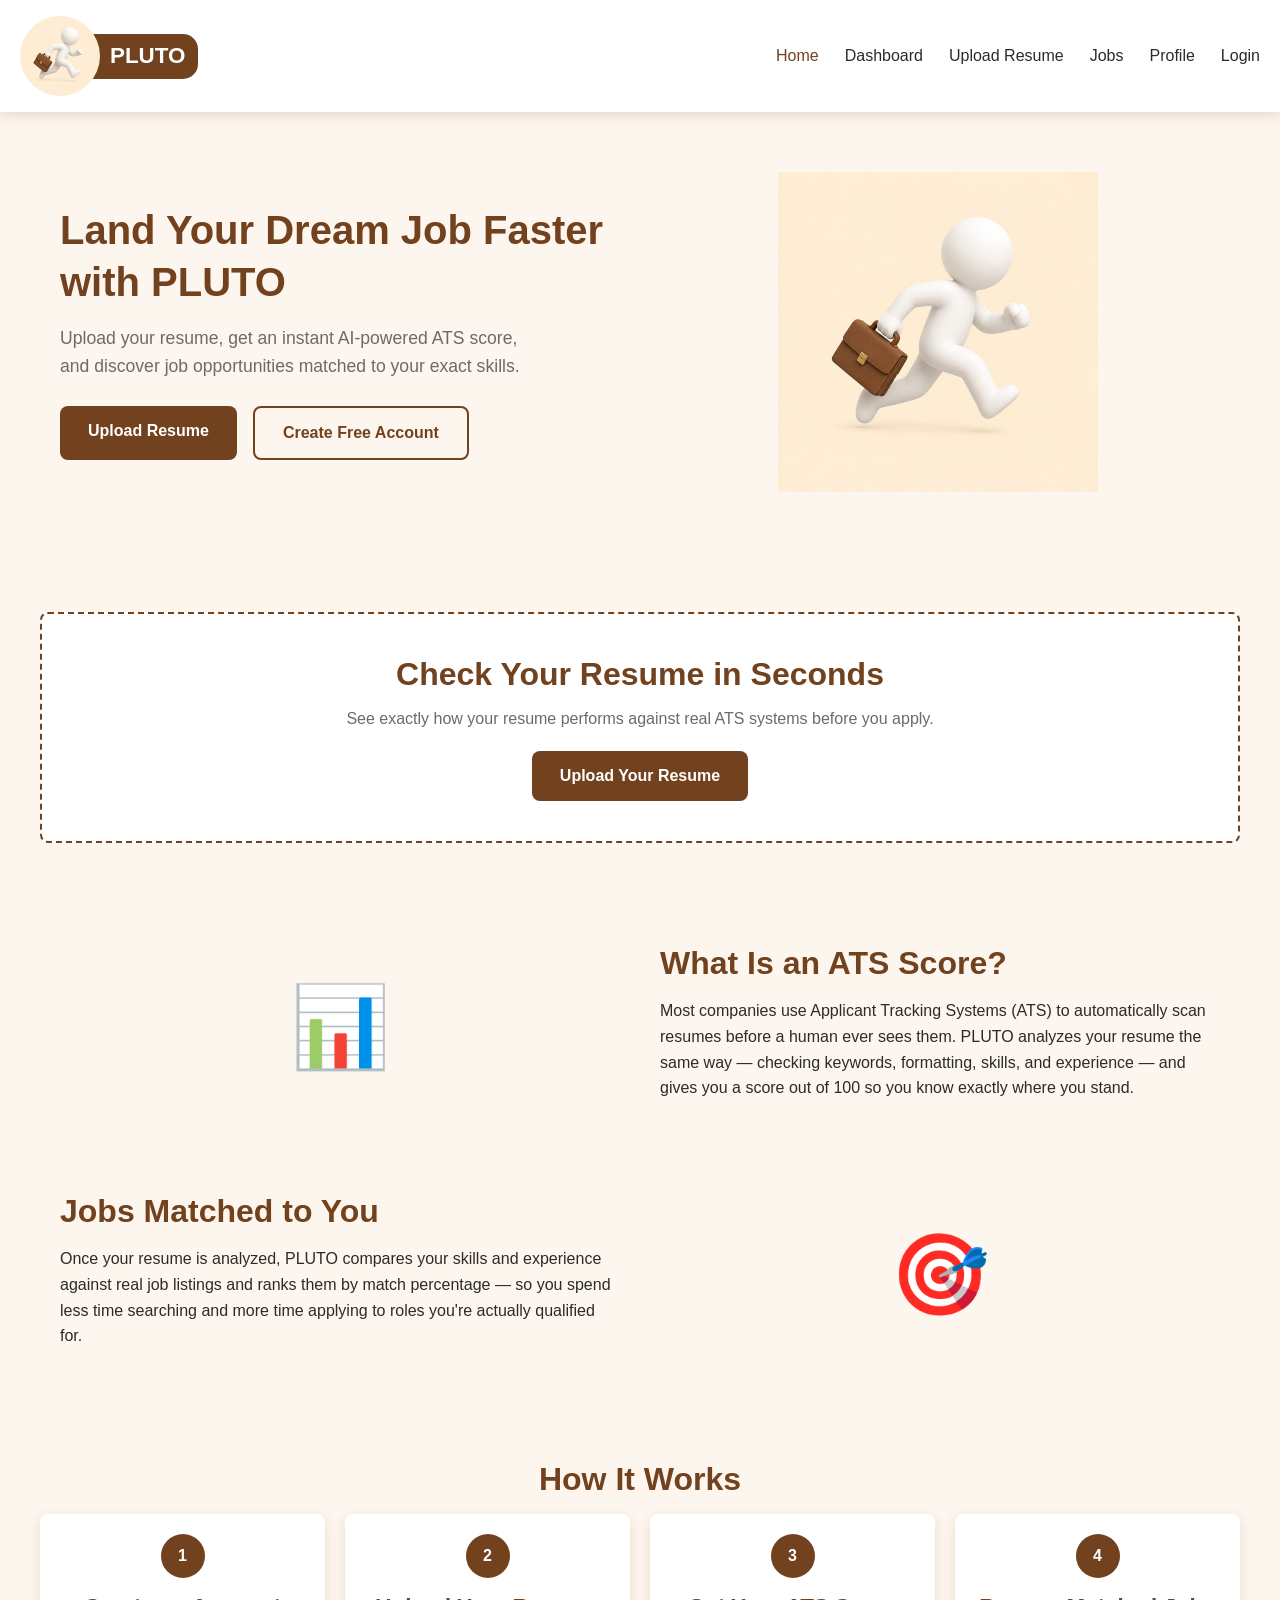
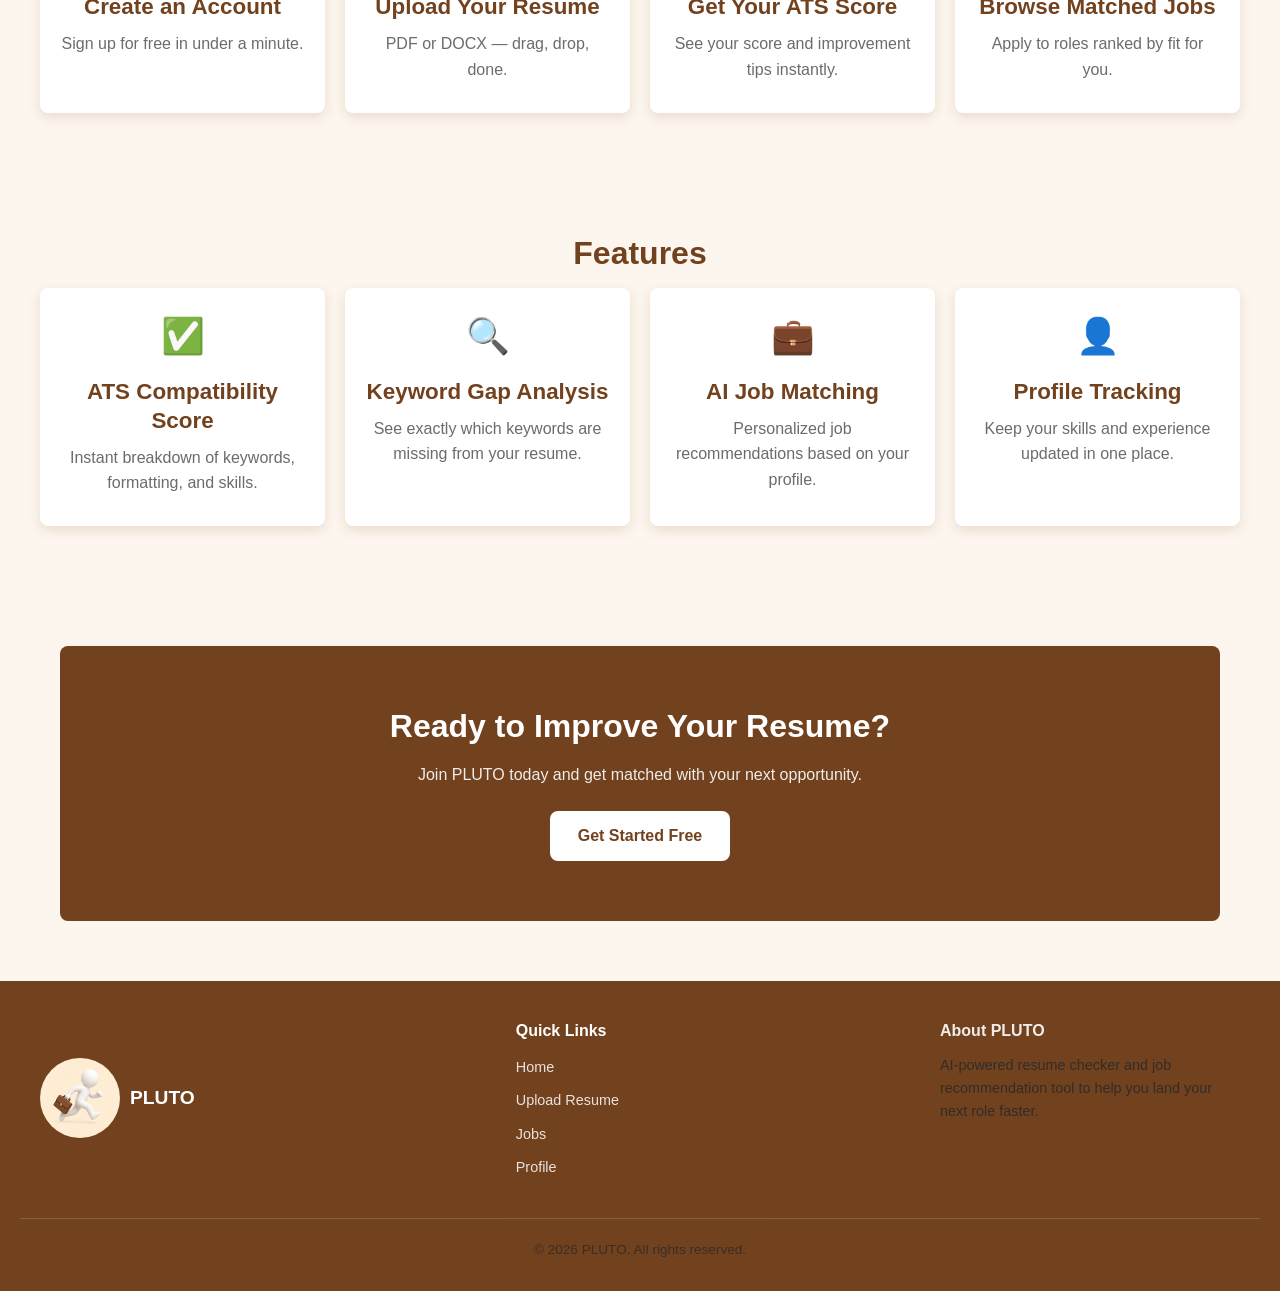
<file: frontend/index.html>
<!DOCTYPE html>
<html lang="en">
<head>
  <meta charset="UTF-8" />
  <meta name="viewport" content="width=device-width, initial-scale=1.0" />
  <title>PLUTO | AI Resume ATS & Job Recommendation</title>
  <link rel="stylesheet" href="css/style.css" />
</head>
<body>

  <!-- ===== NAVBAR ===== -->
  <nav class="navbar">
    <div class="navbar-logo">
      <img src="assets/logo.png" alt="Pluto Logo" />
      <span>PLUTO</span>
    </div>
    <input type="checkbox" id="nav-toggle" class="nav-toggle" />
    <ul class="navbar-links">
      <li><a href="index.html" class="active">Home</a></li>
      <li><a href="dashboard.html">Dashboard</a></li>
      <li><a href="upload-resume.html">Upload Resume</a></li>
      <li><a href="jobs.html">Jobs</a></li>
      <li><a href="profile.html">Profile</a></li>
      <li><a href="login.html">Login</a></li>
    </ul>
    <label for="nav-toggle" class="navbar-toggle">
      <span></span><span></span><span></span>
    </label>
  </nav>

  <!-- ===== 1. HERO SECTION ===== -->
  <section class="container">
    <div class="hero">
      <div class="hero-content">
        <h1>Land Your Dream Job Faster with PLUTO</h1>
        <p>
          Upload your resume, get an instant AI-powered ATS score, and
          discover job opportunities matched to your exact skills.
        </p>
        <div class="hero-buttons">
          <a href="upload-resume.html" class="btn">Upload Resume</a>
          <a href="register.html" class="btn btn-outline">Create Free Account</a>
        </div>
      </div>
      <div class="hero-image">
        <img src="assets/logo.png" alt="Person running with briefcase" />
      </div>
    </div>
  </section>

  <!-- ===== 2. RESUME UPLOAD CTA ===== -->
  <section class="container section">
    <div class="upload-cta">
      <h2>Check Your Resume in Seconds</h2>
      <p>See exactly how your resume performs against real ATS systems before you apply.</p>
      <a href="upload-resume.html" class="btn">Upload Your Resume</a>
    </div>
  </section>

  <!-- ===== 3. ATS SCORE EXPLANATION ===== -->
  <section class="container">
    <div class="info-block">
      <div class="info-block-icon">📊</div>
      <div class="info-block-text">
        <h2>What Is an ATS Score?</h2>
        <p>
          Most companies use Applicant Tracking Systems (ATS) to automatically
          scan resumes before a human ever sees them. PLUTO analyzes your resume
          the same way — checking keywords, formatting, skills, and experience —
          and gives you a score out of 100 so you know exactly where you stand.
        </p>
      </div>
    </div>
  </section>

  <!-- ===== 4. JOB RECOMMENDATION EXPLANATION ===== -->
  <section class="container">
    <div class="info-block reverse">
      <div class="info-block-icon">🎯</div>
      <div class="info-block-text">
        <h2>Jobs Matched to You</h2>
        <p>
          Once your resume is analyzed, PLUTO compares your skills and experience
          against real job listings and ranks them by match percentage — so you
          spend less time searching and more time applying to roles you're
          actually qualified for.
        </p>
      </div>
    </div>
  </section>

  <!-- ===== 5. HOW IT WORKS ===== -->
  <section class="container section">
    <h2 class="text-center">How It Works</h2>
    <div class="grid steps-grid">
      <div class="card step-card">
        <div class="step-number">1</div>
        <h3>Create an Account</h3>
        <p class="text-muted">Sign up for free in under a minute.</p>
      </div>
      <div class="card step-card">
        <div class="step-number">2</div>
        <h3>Upload Your Resume</h3>
        <p class="text-muted">PDF or DOCX — drag, drop, done.</p>
      </div>
      <div class="card step-card">
        <div class="step-number">3</div>
        <h3>Get Your ATS Score</h3>
        <p class="text-muted">See your score and improvement tips instantly.</p>
      </div>
      <div class="card step-card">
        <div class="step-number">4</div>
        <h3>Browse Matched Jobs</h3>
        <p class="text-muted">Apply to roles ranked by fit for you.</p>
      </div>
    </div>
  </section>

  <!-- ===== 6. FEATURES ===== -->
  <section class="container section">
    <h2 class="text-center">Features</h2>
    <div class="grid features-grid">
      <div class="card feature-card">
        <div class="feature-icon">✅</div>
        <h3>ATS Compatibility Score</h3>
        <p class="text-muted">Instant breakdown of keywords, formatting, and skills.</p>
      </div>
      <div class="card feature-card">
        <div class="feature-icon">🔍</div>
        <h3>Keyword Gap Analysis</h3>
        <p class="text-muted">See exactly which keywords are missing from your resume.</p>
      </div>
      <div class="card feature-card">
        <div class="feature-icon">💼</div>
        <h3>AI Job Matching</h3>
        <p class="text-muted">Personalized job recommendations based on your profile.</p>
      </div>
      <div class="card feature-card">
        <div class="feature-icon">👤</div>
        <h3>Profile Tracking</h3>
        <p class="text-muted">Keep your skills and experience updated in one place.</p>
      </div>
    </div>
  </section>

  <!-- ===== 7. FINAL CALL TO ACTION ===== -->
  <section class="container">
    <div class="cta-section">
      <h2>Ready to Improve Your Resume?</h2>
      <p>Join PLUTO today and get matched with your next opportunity.</p>
      <a href="register.html" class="btn">Get Started Free</a>
    </div>
  </section>

  <!-- ===== FOOTER ===== -->
  <footer class="footer">
    <div class="footer-container">
      <div class="footer-logo">
        <img src="assets/logo.png" alt="Pluto Logo" />
        <span>PLUTO</span>
      </div>
      <div class="footer-links">
        <h3>Quick Links</h3>
        <ul>
          <li><a href="index.html">Home</a></li>
          <li><a href="upload-resume.html">Upload Resume</a></li>
          <li><a href="jobs.html">Jobs</a></li>
          <li><a href="profile.html">Profile</a></li>
        </ul>
      </div>
      <div class="footer-about">
        <h3>About PLUTO</h3>
        <p>AI-powered resume checker and job recommendation tool to help you land your next role faster.</p>
      </div>
    </div>
    <div class="footer-bottom">
      <p>&copy; 2026 PLUTO. All rights reserved.</p>
    </div>
  </footer>

</body>
</html>
</file>
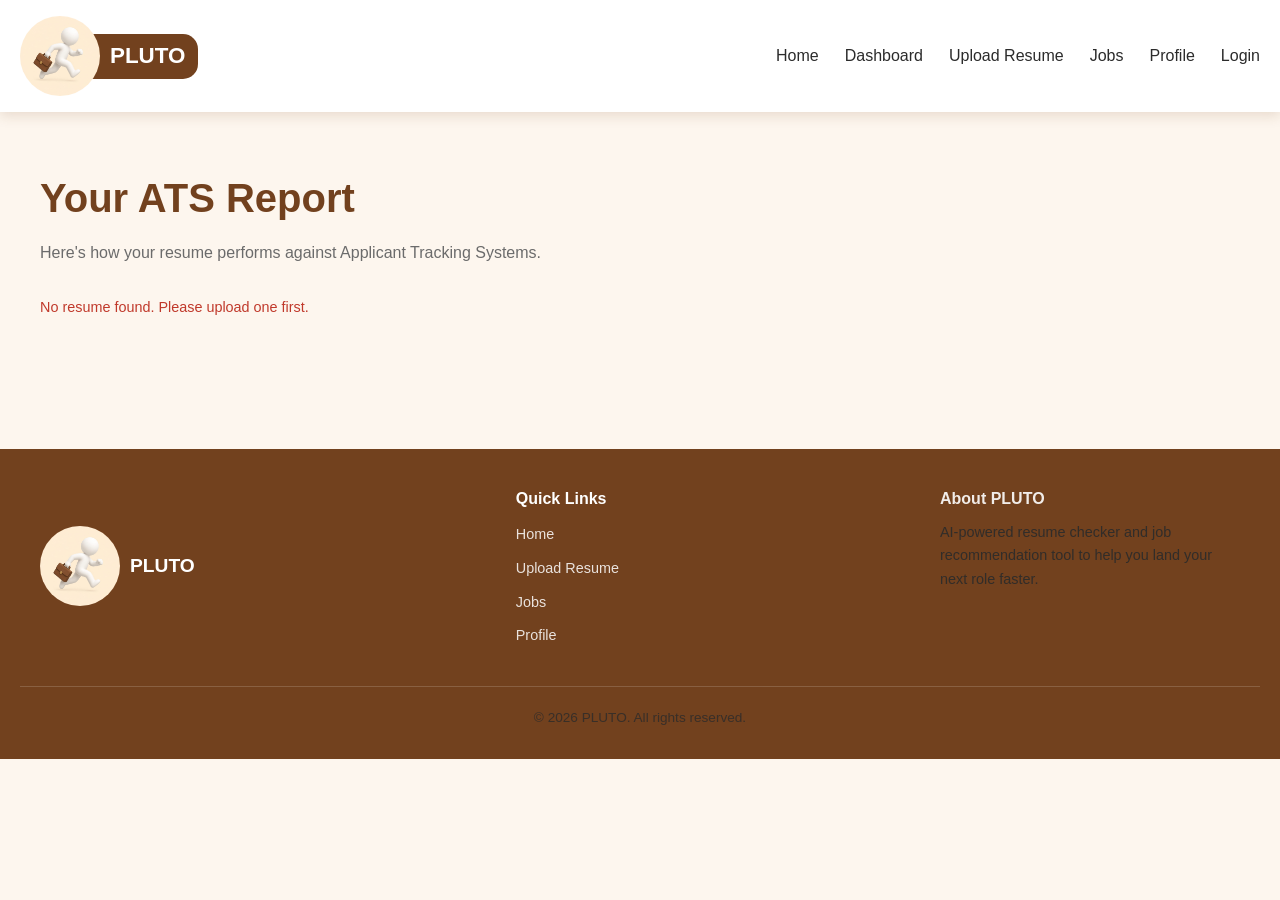
<file: frontend/ats-result.html>
<!DOCTYPE html>
<html lang="en">
<head>
  <meta charset="UTF-8" />
  <meta name="viewport" content="width=device-width, initial-scale=1.0" />
  <title>ATS Report | PLUTO</title>
  <link rel="stylesheet" href="css/style.css" />
</head>
<body>

  <nav class="navbar">
    <div class="navbar-logo">
      <img src="assets/logo.png" alt="Pluto Logo" />
      <span>PLUTO</span>
    </div>
    <input type="checkbox" id="nav-toggle" class="nav-toggle" />
    <ul class="navbar-links">
      <li><a href="index.html">Home</a></li>
      <li><a href="dashboard.html">Dashboard</a></li>
      <li><a href="upload-resume.html">Upload Resume</a></li>
      <li><a href="jobs.html">Jobs</a></li>
      <li><a href="profile.html">Profile</a></li>
      <li><a href="login.html">Login</a></li>
    </ul>
    <label for="nav-toggle" class="navbar-toggle">
      <span></span><span></span><span></span>
    </label>
  </nav>

  <section class="container section">
    <h1>Your ATS Report</h1>
    <p class="text-muted" style="margin-bottom: 30px;">Here's how your resume performs against Applicant Tracking Systems.</p>

    <div id="reportContent">
      <p id="loadingMessage">Loading your report...</p>
      <p id="errorMessage" class="form-message error"></p>

      <div id="reportBody" style="display: none;">

        <div class="score-overview">
          <div class="score-circle" id="scoreCircle" style="--score: 0;">
            <div class="score-circle-inner">
              <span class="score-number" id="overallScore">0</span>
              <span class="score-max">/ 100</span>
            </div>
          </div>
          <div class="score-summary-text">
            <h2>Overall ATS Score</h2>
            <p class="text-muted" id="scoreSummaryText">This score reflects how well your resume matches typical ATS requirements.</p>
          </div>
        </div>

        <h2>Score Breakdown</h2>
        <div class="breakdown-list" id="breakdownList"></div>

        <div class="keyword-columns">
          <div class="keyword-box">
            <h3>✅ Matched Keywords</h3>
            <div class="keyword-tag-list" id="matchedKeywords"></div>
          </div>
          <div class="keyword-box">
            <h3>⚠️ Missing Keywords</h3>
            <div class="keyword-tag-list" id="missingKeywords"></div>
          </div>
        </div>

        <h2>Improvement Suggestions</h2>
        <ul class="suggestions-list" id="suggestionsList"></ul>

        <div class="text-center" style="margin-top: 30px;">
          <a href="jobs.html" class="btn">View Recommended Jobs</a>
        </div>

      </div>
    </div>
  </section>

  <footer class="footer">
    <div class="footer-container">
      <div class="footer-logo">
        <img src="assets/logo.png" alt="Pluto Logo" />
        <span>PLUTO</span>
      </div>
      <div class="footer-links">
        <h3>Quick Links</h3>
        <ul>
          <li><a href="index.html">Home</a></li>
          <li><a href="upload-resume.html">Upload Resume</a></li>
          <li><a href="jobs.html">Jobs</a></li>
          <li><a href="profile.html">Profile</a></li>
        </ul>
      </div>
      <div class="footer-about">
        <h3>About PLUTO</h3>
        <p>AI-powered resume checker and job recommendation tool to help you land your next role faster.</p>
      </div>
    </div>
    <div class="footer-bottom">
      <p>&copy; 2026 PLUTO. All rights reserved.</p>
    </div>
  </footer>

  <script>
    const API_BASE_URL = "https://pluto-project-production.up.railway.app";

    document.addEventListener("DOMContentLoaded", async () => {
      const loadingEl = document.getElementById("loadingMessage");
      const errorEl = document.getElementById("errorMessage");
      const reportBody = document.getElementById("reportBody");

      const resumeId = localStorage.getItem("resumeId");
      const token = localStorage.getItem("authToken") || "";

      if (!resumeId) {
        loadingEl.style.display = "none";
        errorEl.textContent = "No resume found. Please upload one first.";
        return;
      }

      try {
        const response = await fetch(`${API_BASE_URL}/api/ats/reports/${resumeId}`, {
          headers: { Authorization: "Bearer " + token },
        });

        const data = await response.json();

        if (!response.ok) {
          loadingEl.style.display = "none";
          errorEl.textContent = data.message || data.detail || "Could not load your ATS report.";
          return;
        }

        document.getElementById("scoreCircle").style.setProperty("--score", data.overallScore);
        document.getElementById("overallScore").textContent = data.overallScore;

        const breakdownList = document.getElementById("breakdownList");
        const breakdownItems = [
          { label: "Keyword Match", value: data.keywordScore },
          { label: "Skills Match", value: data.skillsScore },
          { label: "Experience", value: data.experienceScore },
          { label: "Education", value: data.educationScore },
          { label: "Formatting", value: data.formattingScore },
        ];
        breakdownItems.forEach((item) => {
          breakdownList.innerHTML += `
            <div class="breakdown-item">
              <div class="breakdown-item-header">
                <span>${item.label}</span>
                <span>${item.value}%</span>
              </div>
              <div class="breakdown-bar-track">
                <div class="breakdown-bar-fill" style="width: ${item.value}%;"></div>
              </div>
            </div>
          `;
        });

        const matchedEl = document.getElementById("matchedKeywords");
        (data.matchedKeywords || []).forEach((kw) => {
          matchedEl.innerHTML += `<span class="badge badge-matched">${kw}</span>`;
        });

        const missingEl = document.getElementById("missingKeywords");
        (data.missingKeywords || []).forEach((kw) => {
          missingEl.innerHTML += `<span class="badge badge-missing">${kw}</span>`;
        });

        const suggestionsEl = document.getElementById("suggestionsList");
        (data.suggestions || []).forEach((suggestion) => {
          suggestionsEl.innerHTML += `
            <li>
              <span class="suggestion-icon">💡</span>
              <span>${suggestion}</span>
            </li>
          `;
        });

        loadingEl.style.display = "none";
        reportBody.style.display = "block";

      } catch (error) {
        console.error("ATS report error:", error);
        loadingEl.style.display = "none";
        errorEl.textContent = "Could not connect to the server. Please try again.";
      }
    });
  </script>
</body>
</html>
</file>
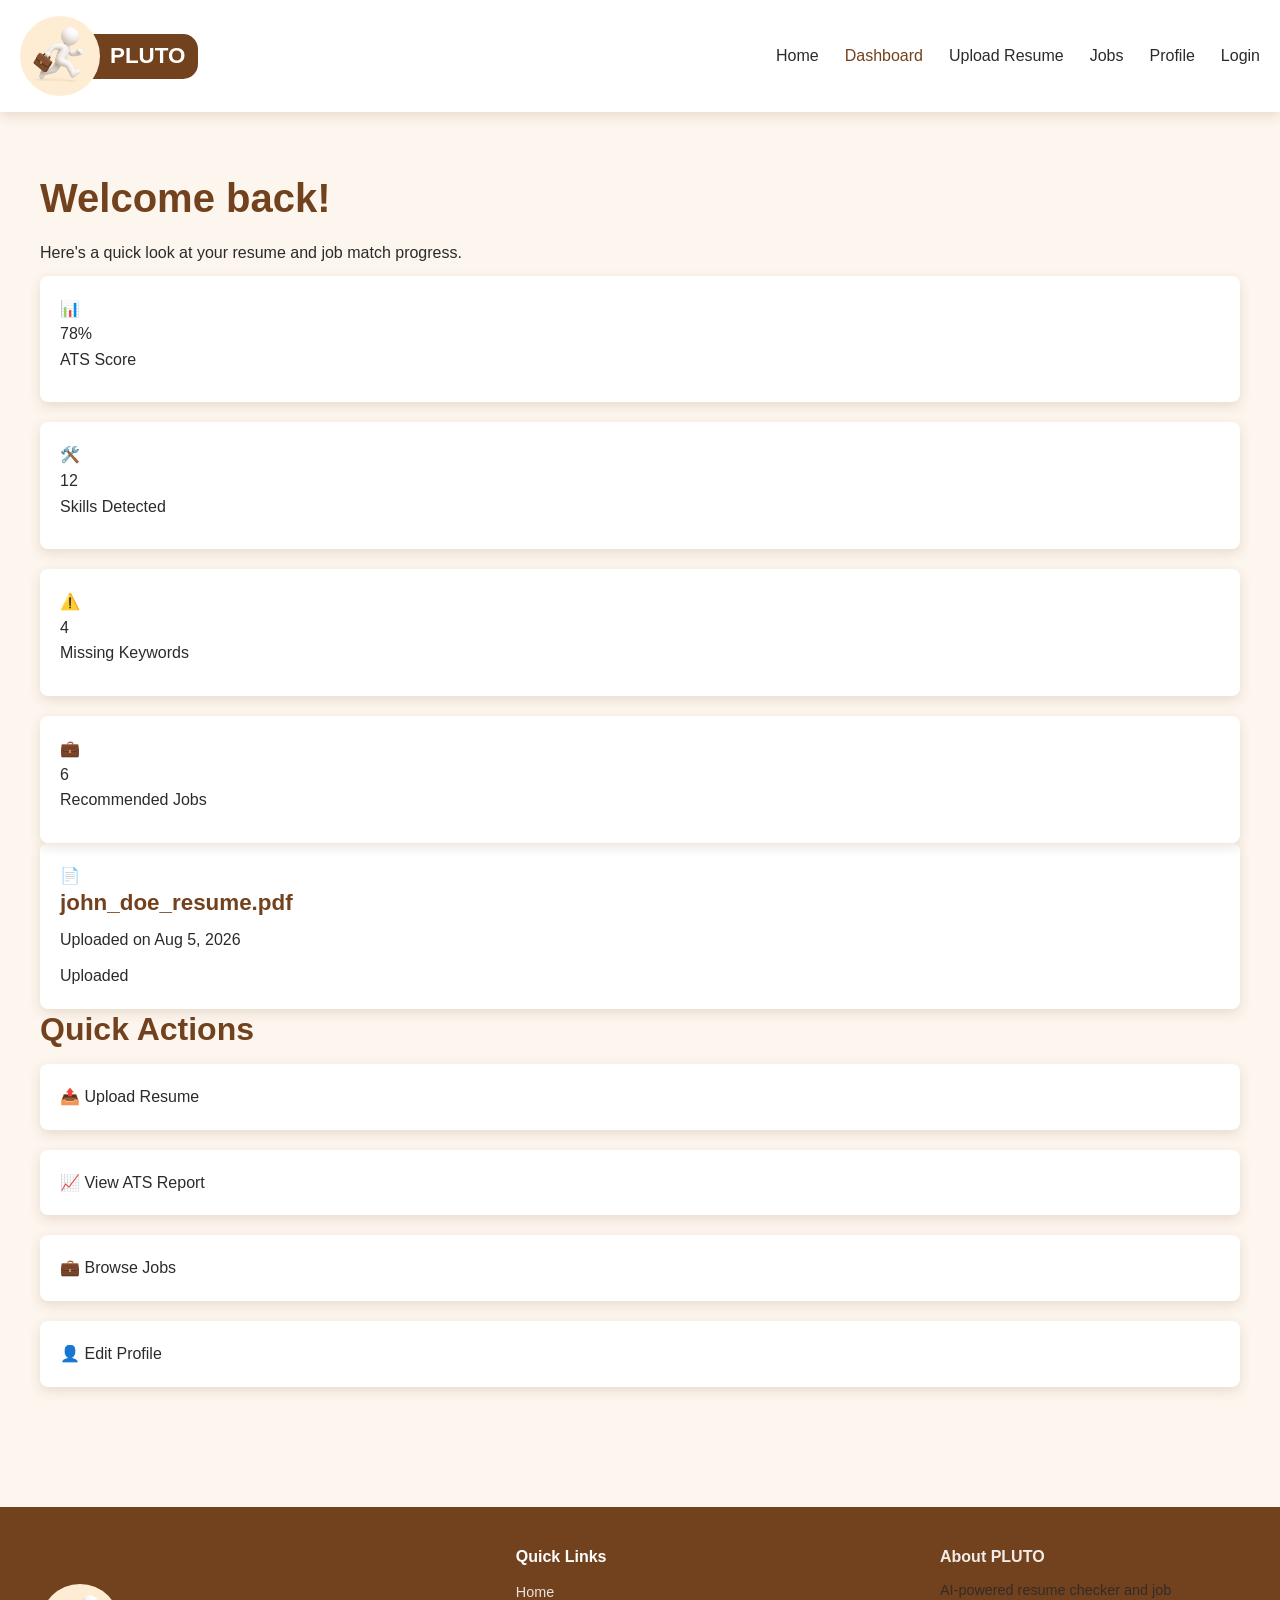
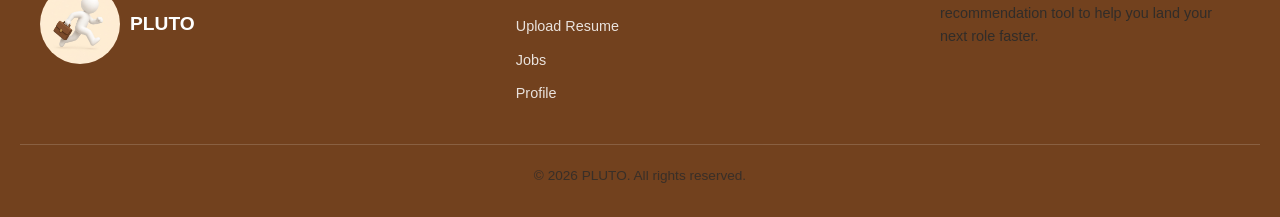
<file: frontend/dashboard.html>
<!DOCTYPE html>
<html lang="en">
<head>
  <meta charset="UTF-8" />
  <meta name="viewport" content="width=device-width, initial-scale=1.0" />
  <title>Dashboard | PLUTO</title>
  <link rel="stylesheet" href="css/style.css" />
</head>
<body>

  <!-- ===== NAVBAR ===== -->
  <nav class="navbar">
    <div class="navbar-logo">
      <img src="assets/logo.png" alt="Pluto Logo" />
      <span>PLUTO</span>
    </div>
    <input type="checkbox" id="nav-toggle" class="nav-toggle" />
    <ul class="navbar-links">
      <li><a href="index.html">Home</a></li>
      <li><a href="dashboard.html" class="active">Dashboard</a></li>
      <li><a href="upload-resume.html">Upload Resume</a></li>
      <li><a href="jobs.html">Jobs</a></li>
      <li><a href="profile.html">Profile</a></li>
      <li><a href="login.html">Login</a></li>
    </ul>
    <label for="nav-toggle" class="navbar-toggle">
      <span></span><span></span><span></span>
    </label>
  </nav>

  <!-- ===== DASHBOARD CONTENT ===== -->
  <section class="container section">

    <!-- Welcome banner -->
    <div class="welcome-banner">
      <h1 id="welcomeText">Welcome back!</h1>
      <p>Here's a quick look at your resume and job match progress.</p>
    </div>

    <!-- Stat cards -->
    <div class="grid stats-grid">
      <div class="card stat-card">
        <div class="stat-icon">📊</div>
        <div class="stat-value" id="atsScoreStat">--</div>
        <p class="stat-label">ATS Score</p>
      </div>
      <div class="card stat-card">
        <div class="stat-icon">🛠️</div>
        <div class="stat-value" id="skillsCountStat">--</div>
        <p class="stat-label">Skills Detected</p>
      </div>
      <div class="card stat-card">
        <div class="stat-icon">⚠️</div>
        <div class="stat-value" id="missingKeywordsStat">--</div>
        <p class="stat-label">Missing Keywords</p>
      </div>
      <div class="card stat-card">
        <div class="stat-icon">💼</div>
        <div class="stat-value" id="recommendedJobsStat">--</div>
        <p class="stat-label">Recommended Jobs</p>
      </div>
    </div>

    <!-- Recent resume -->
    <div class="card recent-resume-card">
      <div class="recent-resume-info">
        <div class="recent-resume-icon">📄</div>
        <div>
          <h3 id="resumeFileName">No resume uploaded yet</h3>
          <p id="resumeUploadDate">—</p>
        </div>
      </div>
      <span class="status-pill missing" id="resumeStatusPill">Not Uploaded</span>
    </div>

    <!-- Quick actions -->
    <h2>Quick Actions</h2>
    <div class="grid quick-actions">
      <a href="upload-resume.html" class="card action-btn">
        <span class="action-icon">📤</span>
        <span>Upload Resume</span>
      </a>
      <a href="ats-result.html" class="card action-btn">
        <span class="action-icon">📈</span>
        <span>View ATS Report</span>
      </a>
      <a href="jobs.html" class="card action-btn">
        <span class="action-icon">💼</span>
        <span>Browse Jobs</span>
      </a>
      <a href="profile.html" class="card action-btn">
        <span class="action-icon">👤</span>
        <span>Edit Profile</span>
      </a>
    </div>

  </section>

  <!-- ===== FOOTER ===== -->
  <footer class="footer">
    <div class="footer-container">
      <div class="footer-logo">
        <img src="assets/logo.png" alt="Pluto Logo" />
        <span>PLUTO</span>
      </div>
      <div class="footer-links">
        <h3>Quick Links</h3>
        <ul>
          <li><a href="index.html">Home</a></li>
          <li><a href="upload-resume.html">Upload Resume</a></li>
          <li><a href="jobs.html">Jobs</a></li>
          <li><a href="profile.html">Profile</a></li>
        </ul>
      </div>
      <div class="footer-about">
        <h3>About PLUTO</h3>
        <p>AI-powered resume checker and job recommendation tool to help you land your next role faster.</p>
      </div>
    </div>
    <div class="footer-bottom">
      <p>&copy; 2026 PLUTO. All rights reserved.</p>
    </div>
  </footer>

  <script src="js/dashboard.js"></script>
</body>
</html>
</file>
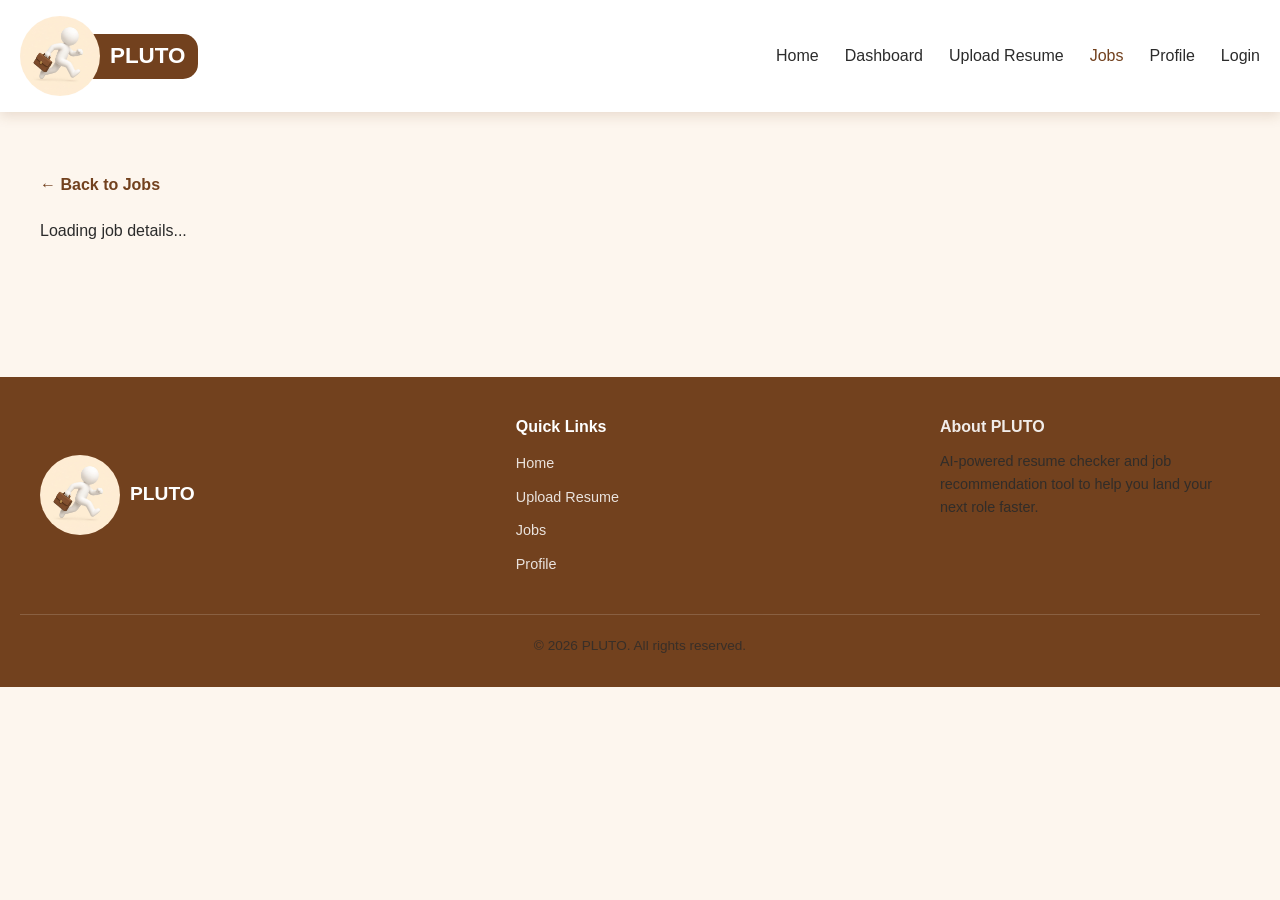
<file: frontend/job-details.html>
<!DOCTYPE html>
<html lang="en">
<head>
  <meta charset="UTF-8" />
  <meta name="viewport" content="width=device-width, initial-scale=1.0" />
  <title>Job Details | PLUTO</title>
  <link rel="stylesheet" href="css/style.css" />
</head>
<body>

  <!-- ===== NAVBAR ===== -->
  <nav class="navbar">
    <div class="navbar-logo">
      <img src="assets/logo.png" alt="Pluto Logo" />
      <span>PLUTO</span>
    </div>
    <input type="checkbox" id="nav-toggle" class="nav-toggle" />
    <ul class="navbar-links">
      <li><a href="index.html">Home</a></li>
      <li><a href="dashboard.html">Dashboard</a></li>
      <li><a href="upload-resume.html">Upload Resume</a></li>
      <li><a href="jobs.html" class="active">Jobs</a></li>
      <li><a href="profile.html">Profile</a></li>
      <li><a href="login.html">Login</a></li>
    </ul>
    <label for="nav-toggle" class="navbar-toggle">
      <span></span><span></span><span></span>
    </label>
  </nav>

  <!-- ===== JOB DETAILS CONTENT ===== -->
  <section class="container section">
    <a href="jobs.html" class="back-link">&larr; Back to Jobs</a>

    <p id="loadingMessage">Loading job details...</p>
    <p id="errorMessage" class="form-message error"></p>

    <div class="card job-details-card" id="jobDetailsCard" style="display: none;">

      <div class="job-details-header">
        <div>
          <h1 id="jobTitle"></h1>
          <p class="job-company" id="jobCompany"></p>
        </div>
        <span class="match-badge" id="jobMatchBadge"></span>
      </div>

      <div class="job-details-meta">
        <span id="jobLocation">📍 —</span>
        <span id="jobType">🕒 —</span>
      </div>

      <div class="job-details-section">
        <h3>Job Description</h3>
        <p id="jobDescription"></p>
      </div>

      <div class="job-details-section">
        <h3>Required Skills</h3>
        <div class="job-details-skills" id="jobSkills"></div>
      </div>

      <a href="#" class="btn" id="applyBtn" target="_blank" rel="noopener">Apply Now</a>
    </div>

  </section>

  <!-- ===== FOOTER ===== -->
  <footer class="footer">
    <div class="footer-container">
      <div class="footer-logo">
        <img src="assets/logo.png" alt="Pluto Logo" />
        <span>PLUTO</span>
      </div>
      <div class="footer-links">
        <h3>Quick Links</h3>
        <ul>
          <li><a href="index.html">Home</a></li>
          <li><a href="upload-resume.html">Upload Resume</a></li>
          <li><a href="jobs.html">Jobs</a></li>
          <li><a href="profile.html">Profile</a></li>
        </ul>
      </div>
      <div class="footer-about">
        <h3>About PLUTO</h3>
        <p>AI-powered resume checker and job recommendation tool to help you land your next role faster.</p>
      </div>
    </div>
    <div class="footer-bottom">
      <p>&copy; 2026 PLUTO. All rights reserved.</p>
    </div>
  </footer>

  <script src="js/jobs.js"></script>
</body>
</html>
</file>
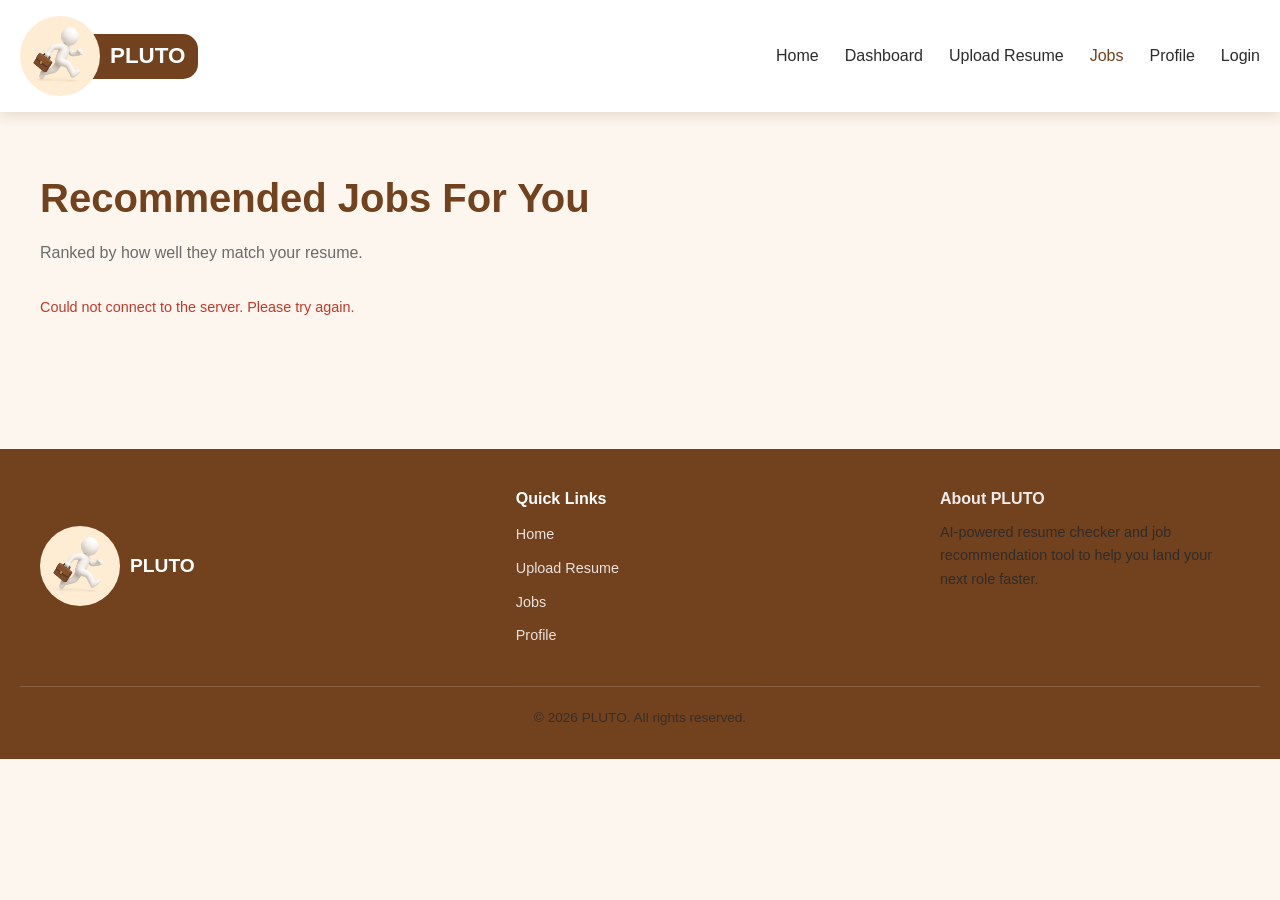
<file: frontend/jobs.html>
<!DOCTYPE html>
<html lang="en">
<head>
  <meta charset="UTF-8" />
  <meta name="viewport" content="width=device-width, initial-scale=1.0" />
  <title>Recommended Jobs | PLUTO</title>
  <link rel="stylesheet" href="css/style.css" />
</head>
<body>

  <!-- ===== NAVBAR ===== -->
  <nav class="navbar">
    <div class="navbar-logo">
      <img src="assets/logo.png" alt="Pluto Logo" />
      <span>PLUTO</span>
    </div>
    <input type="checkbox" id="nav-toggle" class="nav-toggle" />
    <ul class="navbar-links">
      <li><a href="index.html">Home</a></li>
      <li><a href="dashboard.html">Dashboard</a></li>
      <li><a href="upload-resume.html">Upload Resume</a></li>
      <li><a href="jobs.html" class="active">Jobs</a></li>
      <li><a href="profile.html">Profile</a></li>
      <li><a href="login.html">Login</a></li>
    </ul>
    <label for="nav-toggle" class="navbar-toggle">
      <span></span><span></span><span></span>
    </label>
  </nav>

  <!-- ===== JOBS CONTENT ===== -->
  <section class="container section">
    <h1>Recommended Jobs For You</h1>
    <p class="text-muted" style="margin-bottom: 30px;">Ranked by how well they match your resume.</p>

    <p id="loadingMessage">Loading recommended jobs...</p>
    <p id="errorMessage" class="form-message error"></p>

    <div class="grid job-list" id="jobList"></div>
  </section>

  <!-- ===== FOOTER ===== -->
  <footer class="footer">
    <div class="footer-container">
      <div class="footer-logo">
        <img src="assets/logo.png" alt="Pluto Logo" />
        <span>PLUTO</span>
      </div>
      <div class="footer-links">
        <h3>Quick Links</h3>
        <ul>
          <li><a href="index.html">Home</a></li>
          <li><a href="upload-resume.html">Upload Resume</a></li>
          <li><a href="jobs.html">Jobs</a></li>
          <li><a href="profile.html">Profile</a></li>
        </ul>
      </div>
      <div class="footer-about">
        <h3>About PLUTO</h3>
        <p>AI-powered resume checker and job recommendation tool to help you land your next role faster.</p>
      </div>
    </div>
    <div class="footer-bottom">
      <p>&copy; 2026 PLUTO. All rights reserved.</p>
    </div>
  </footer>

  <script src="js/jobs.js"></script>
</body>
</html>
</file>
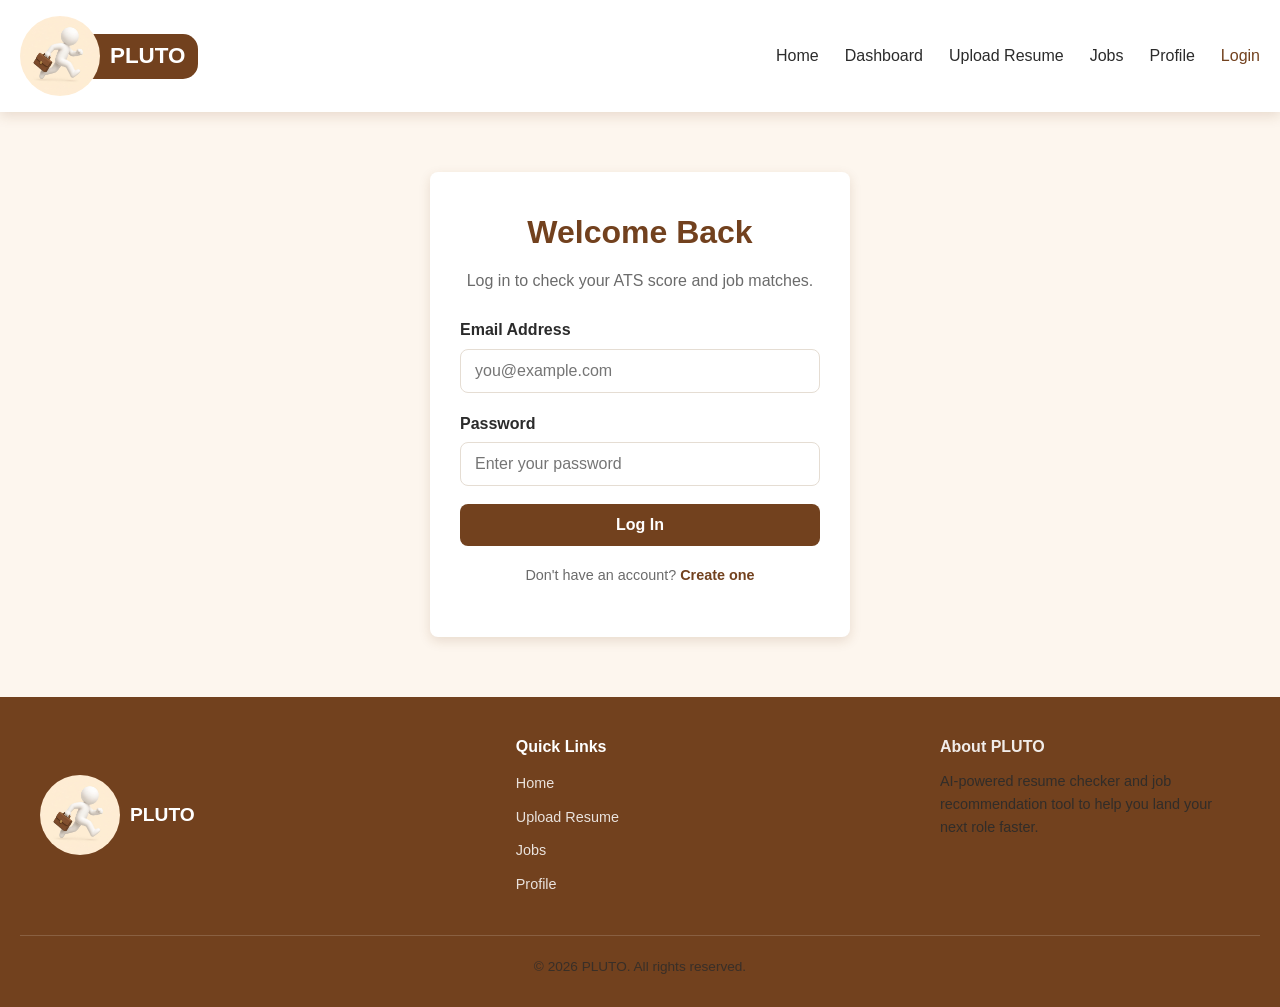
<file: frontend/login.html>
<!DOCTYPE html>
<html lang="en">
<head>
  <meta charset="UTF-8" />
  <meta name="viewport" content="width=device-width, initial-scale=1.0" />
  <title>Login | PLUTO</title>
  <link rel="stylesheet" href="css/style.css" />
</head>
<body>

  <!-- ===== NAVBAR ===== -->
  <nav class="navbar">
    <div class="navbar-logo">
      <img src="assets/logo.png" alt="Pluto Logo" />
      <span>PLUTO</span>
    </div>
    <input type="checkbox" id="nav-toggle" class="nav-toggle" />
    <ul class="navbar-links">
      <li><a href="index.html">Home</a></li>
      <li><a href="dashboard.html">Dashboard</a></li>
      <li><a href="upload-resume.html">Upload Resume</a></li>
      <li><a href="jobs.html">Jobs</a></li>
      <li><a href="profile.html">Profile</a></li>
      <li><a href="login.html" class="active">Login</a></li>
    </ul>
    <label for="nav-toggle" class="navbar-toggle">
      <span></span><span></span><span></span>
    </label>
  </nav>

  <!-- ===== LOGIN FORM ===== -->
  <section class="container">
    <div class="card form-card">
      <h2 class="text-center">Welcome Back</h2>
      <p class="text-muted text-center" style="margin-bottom: 24px;">
        Log in to check your ATS score and job matches.
      </p>

      <form id="loginForm">
        <div class="form-group">
          <label for="email">Email Address</label>
          <input type="email" id="email" name="email" placeholder="you@example.com" required />
        </div>

        <div class="form-group">
          <label for="password">Password</label>
          <input type="password" id="password" name="password" placeholder="Enter your password" required />
        </div>

        <button type="submit" class="btn btn-block" id="loginBtn">Log In</button>

        <p id="loginMessage" class="form-message"></p>
      </form>

      <p class="form-footer-text">
        Don't have an account? <a href="register.html">Create one</a>
      </p>
    </div>
  </section>

  <!-- ===== FOOTER ===== -->
  <footer class="footer">
    <div class="footer-container">
      <div class="footer-logo">
        <img src="assets/logo.png" alt="Pluto Logo" />
        <span>PLUTO</span>
      </div>
      <div class="footer-links">
        <h3>Quick Links</h3>
        <ul>
          <li><a href="index.html">Home</a></li>
          <li><a href="upload-resume.html">Upload Resume</a></li>
          <li><a href="jobs.html">Jobs</a></li>
          <li><a href="profile.html">Profile</a></li>
        </ul>
      </div>
      <div class="footer-about">
        <h3>About PLUTO</h3>
        <p>AI-powered resume checker and job recommendation tool to help you land your next role faster.</p>
      </div>
    </div>
    <div class="footer-bottom">
      <p>&copy; 2026 PLUTO. All rights reserved.</p>
    </div>
  </footer>

  <script src="js/auth.js"></script>
</body>
</html>
</file>
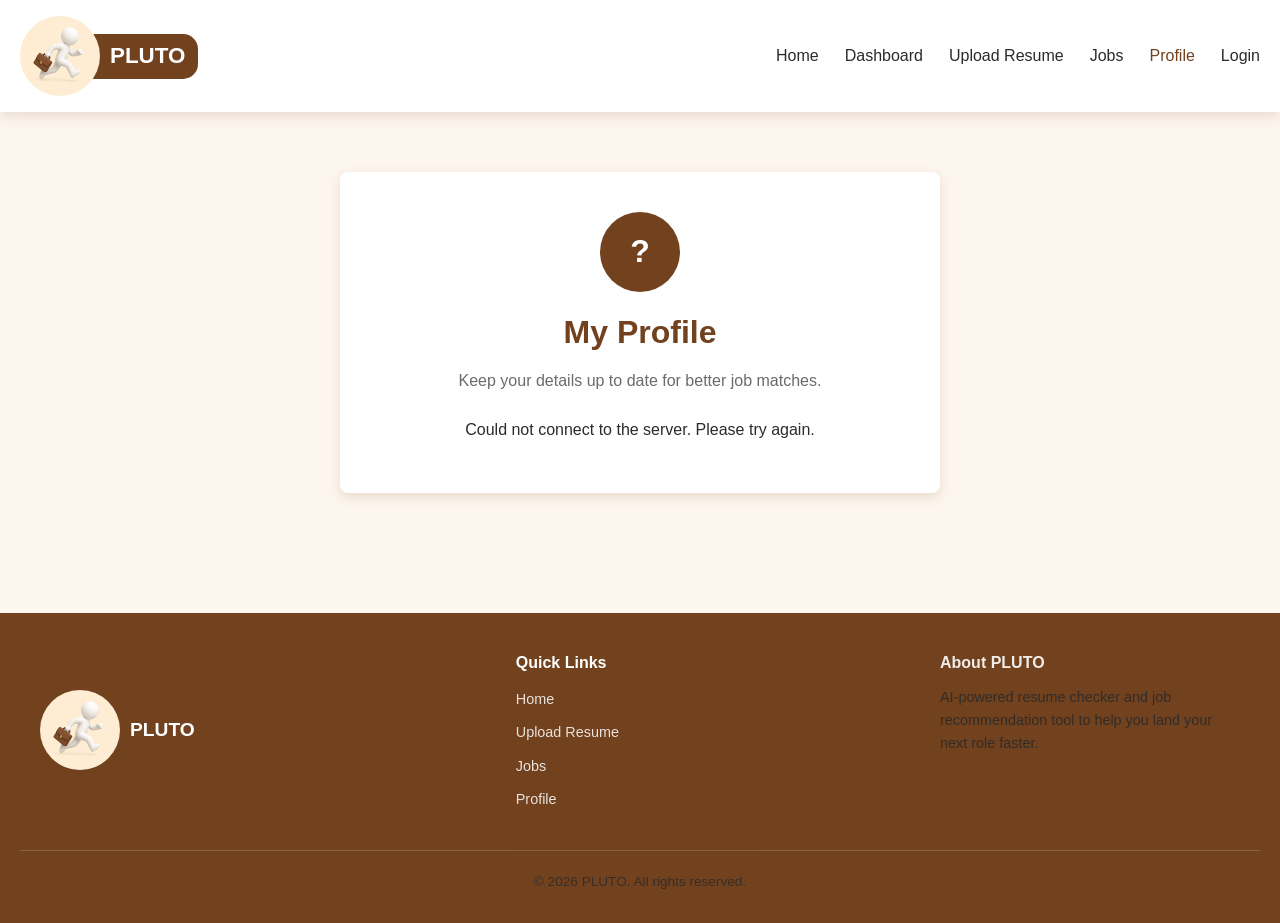
<file: frontend/profile.html>
<!DOCTYPE html>
<html lang="en">
<head>
  <meta charset="UTF-8" />
  <meta name="viewport" content="width=device-width, initial-scale=1.0" />
  <title>My Profile | PLUTO</title>
  <link rel="stylesheet" href="css/style.css" />
</head>
<body>

  <!-- ===== NAVBAR ===== -->
  <nav class="navbar">
    <div class="navbar-logo">
      <img src="assets/logo.png" alt="Pluto Logo" />
      <span>PLUTO</span>
    </div>
    <input type="checkbox" id="nav-toggle" class="nav-toggle" />
    <ul class="navbar-links">
      <li><a href="index.html">Home</a></li>
      <li><a href="dashboard.html">Dashboard</a></li>
      <li><a href="upload-resume.html">Upload Resume</a></li>
      <li><a href="jobs.html">Jobs</a></li>
      <li><a href="profile.html" class="active">Profile</a></li>
      <li><a href="login.html">Login</a></li>
    </ul>
    <label for="nav-toggle" class="navbar-toggle">
      <span></span><span></span><span></span>
    </label>
  </nav>

  <!-- ===== PROFILE CONTENT ===== -->
  <section class="container section">
    <div class="card profile-card">

      <div class="profile-avatar" id="profileInitial">?</div>
      <h2 class="text-center">My Profile</h2>
      <p class="text-muted text-center" style="margin-bottom: 24px;">Keep your details up to date for better job matches.</p>

      <p id="loadingMessage" class="text-center">Loading your profile...</p>

      <form id="profileForm" style="display: none;">
        <div class="form-row">
          <div class="form-group">
            <label for="name">Full Name</label>
            <input type="text" id="name" name="name" placeholder="John Doe" required />
          </div>
          <div class="form-group">
            <label for="email">Email Address</label>
            <input type="email" id="email" name="email" placeholder="you@example.com" required />
          </div>
        </div>

        <div class="form-row">
          <div class="form-group">
            <label for="phone">Phone Number</label>
            <input type="tel" id="phone" name="phone" placeholder="+91 98765 43210" />
          </div>
          <div class="form-group">
            <label for="location">Location</label>
            <input type="text" id="location" name="location" placeholder="Madurai, India" />
          </div>
        </div>

        <div class="form-group">
          <label for="education">Education</label>
          <textarea id="education" name="education" placeholder="e.g. B.Sc Computer Science, XYZ University (2020 - 2023)"></textarea>
        </div>

        <div class="form-group">
          <label for="experience">Experience</label>
          <textarea id="experience" name="experience" placeholder="e.g. Junior Frontend Developer at PixelCraft Studio (2023 - Present)"></textarea>
        </div>

        <div class="form-group">
          <label for="skills">Skills</label>
          <input type="text" id="skills" name="skills" placeholder="HTML, CSS, JavaScript, Git" />
          <p class="form-hint">Separate each skill with a comma.</p>
        </div>

        <button type="submit" class="btn btn-block" id="saveProfileBtn">Save Changes</button>

        <p id="profileMessage" class="form-message"></p>
      </form>

    </div>
  </section>

  <!-- ===== FOOTER ===== -->
  <footer class="footer">
    <div class="footer-container">
      <div class="footer-logo">
        <img src="assets/logo.png" alt="Pluto Logo" />
        <span>PLUTO</span>
      </div>
      <div class="footer-links">
        <h3>Quick Links</h3>
        <ul>
          <li><a href="index.html">Home</a></li>
          <li><a href="upload-resume.html">Upload Resume</a></li>
          <li><a href="jobs.html">Jobs</a></li>
          <li><a href="profile.html">Profile</a></li>
        </ul>
      </div>
      <div class="footer-about">
        <h3>About PLUTO</h3>
        <p>AI-powered resume checker and job recommendation tool to help you land your next role faster.</p>
      </div>
    </div>
    <div class="footer-bottom">
      <p>&copy; 2026 PLUTO. All rights reserved.</p>
    </div>
  </footer>

  <script src="js/profile.js"></script>
</body>
</html>
</file>
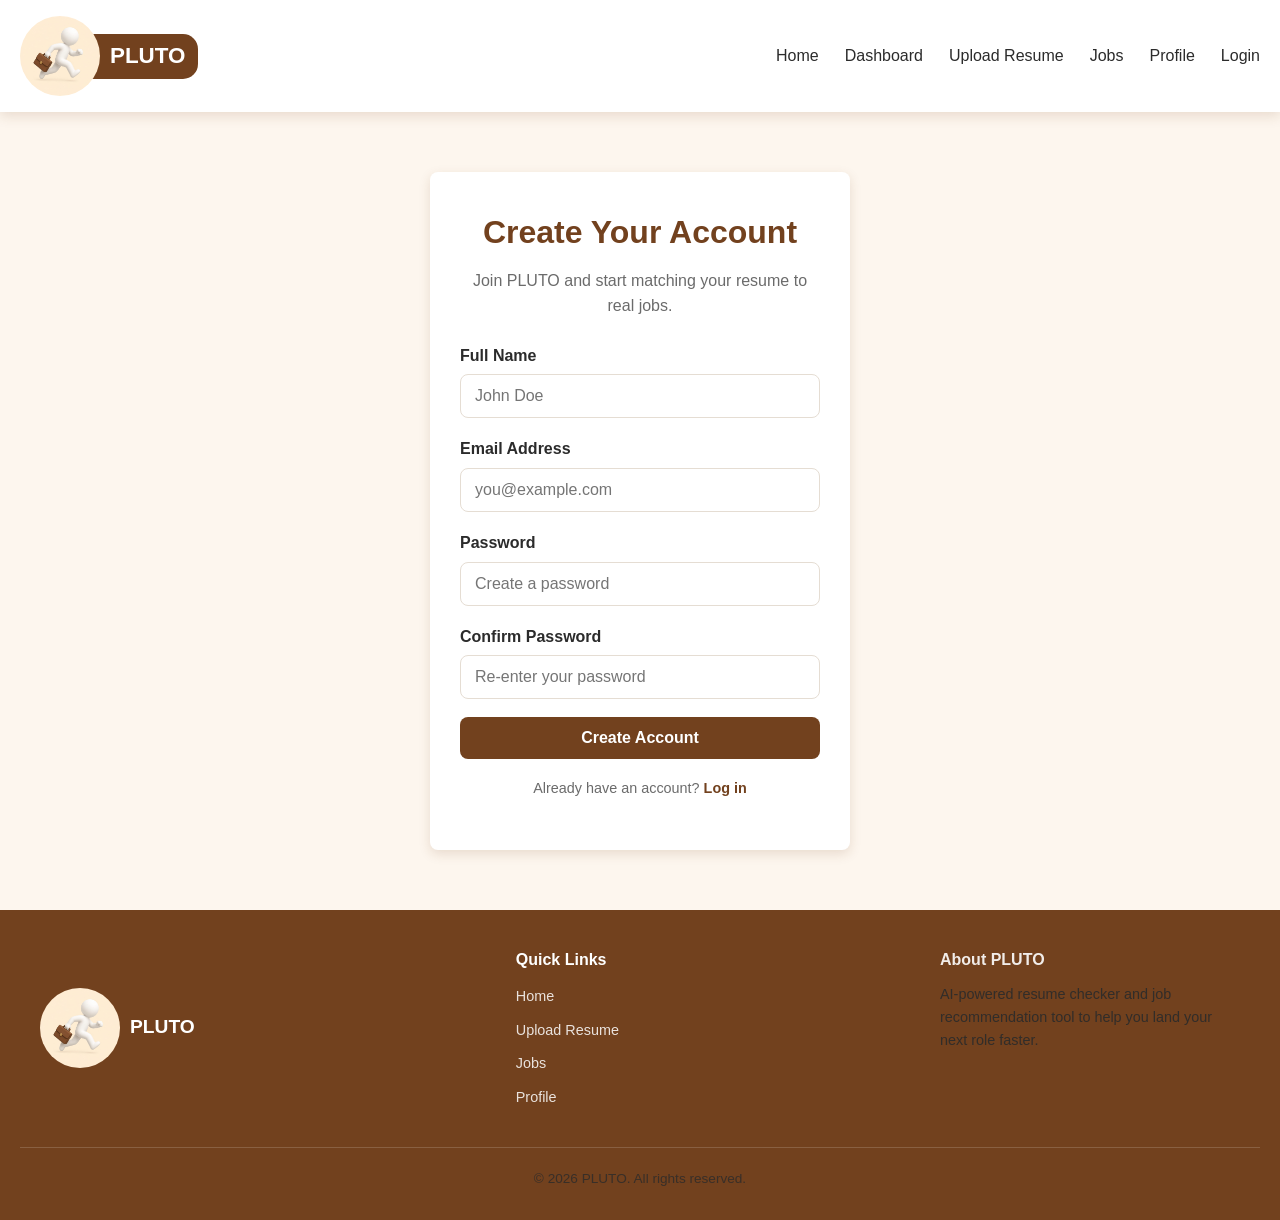
<file: frontend/register.html>
<!DOCTYPE html>
<html lang="en">
<head>
  <meta charset="UTF-8" />
  <meta name="viewport" content="width=device-width, initial-scale=1.0" />
  <title>Register | PLUTO</title>
  <link rel="stylesheet" href="css/style.css" />
</head>
<body>

  <!-- ===== NAVBAR ===== -->
  <nav class="navbar">
    <div class="navbar-logo">
      <img src="assets/logo.png" alt="Pluto Logo" />
      <span>PLUTO</span>
    </div>
    <input type="checkbox" id="nav-toggle" class="nav-toggle" />
    <ul class="navbar-links">
      <li><a href="index.html">Home</a></li>
      <li><a href="dashboard.html">Dashboard</a></li>
      <li><a href="upload-resume.html">Upload Resume</a></li>
      <li><a href="jobs.html">Jobs</a></li>
      <li><a href="profile.html">Profile</a></li>
      <li><a href="login.html">Login</a></li>
    </ul>
    <label for="nav-toggle" class="navbar-toggle">
      <span></span><span></span><span></span>
    </label>
  </nav>

  <!-- ===== REGISTER FORM ===== -->
  <section class="container">
    <div class="card form-card">
      <h2 class="text-center">Create Your Account</h2>
      <p class="text-muted text-center" style="margin-bottom: 24px;">
        Join PLUTO and start matching your resume to real jobs.
      </p>

      <form id="registerForm">
        <div class="form-group">
          <label for="fullName">Full Name</label>
          <input type="text" id="fullName" name="fullName" placeholder="John Doe" required />
        </div>

        <div class="form-group">
          <label for="email">Email Address</label>
          <input type="email" id="email" name="email" placeholder="you@example.com" required />
        </div>

        <div class="form-group">
          <label for="password">Password</label>
          <input type="password" id="password" name="password" placeholder="Create a password" required />
        </div>

        <div class="form-group">
          <label for="confirmPassword">Confirm Password</label>
          <input type="password" id="confirmPassword" name="confirmPassword" placeholder="Re-enter your password" required />
        </div>

        <button type="submit" class="btn btn-block" id="registerBtn">Create Account</button>

        <p id="registerMessage" class="form-message"></p>
      </form>

      <p class="form-footer-text">
        Already have an account? <a href="login.html">Log in</a>
      </p>
    </div>
  </section>

  <!-- ===== FOOTER ===== -->
  <footer class="footer">
    <div class="footer-container">
      <div class="footer-logo">
        <img src="assets/logo.png" alt="Pluto Logo" />
        <span>PLUTO</span>
      </div>
      <div class="footer-links">
        <h3>Quick Links</h3>
        <ul>
          <li><a href="index.html">Home</a></li>
          <li><a href="upload-resume.html">Upload Resume</a></li>
          <li><a href="jobs.html">Jobs</a></li>
          <li><a href="profile.html">Profile</a></li>
        </ul>
      </div>
      <div class="footer-about">
        <h3>About PLUTO</h3>
        <p>AI-powered resume checker and job recommendation tool to help you land your next role faster.</p>
      </div>
    </div>
    <div class="footer-bottom">
      <p>&copy; 2026 PLUTO. All rights reserved.</p>
    </div>
  </footer>

  <script src="js/auth.js"></script>
</body>
</html>
</file>
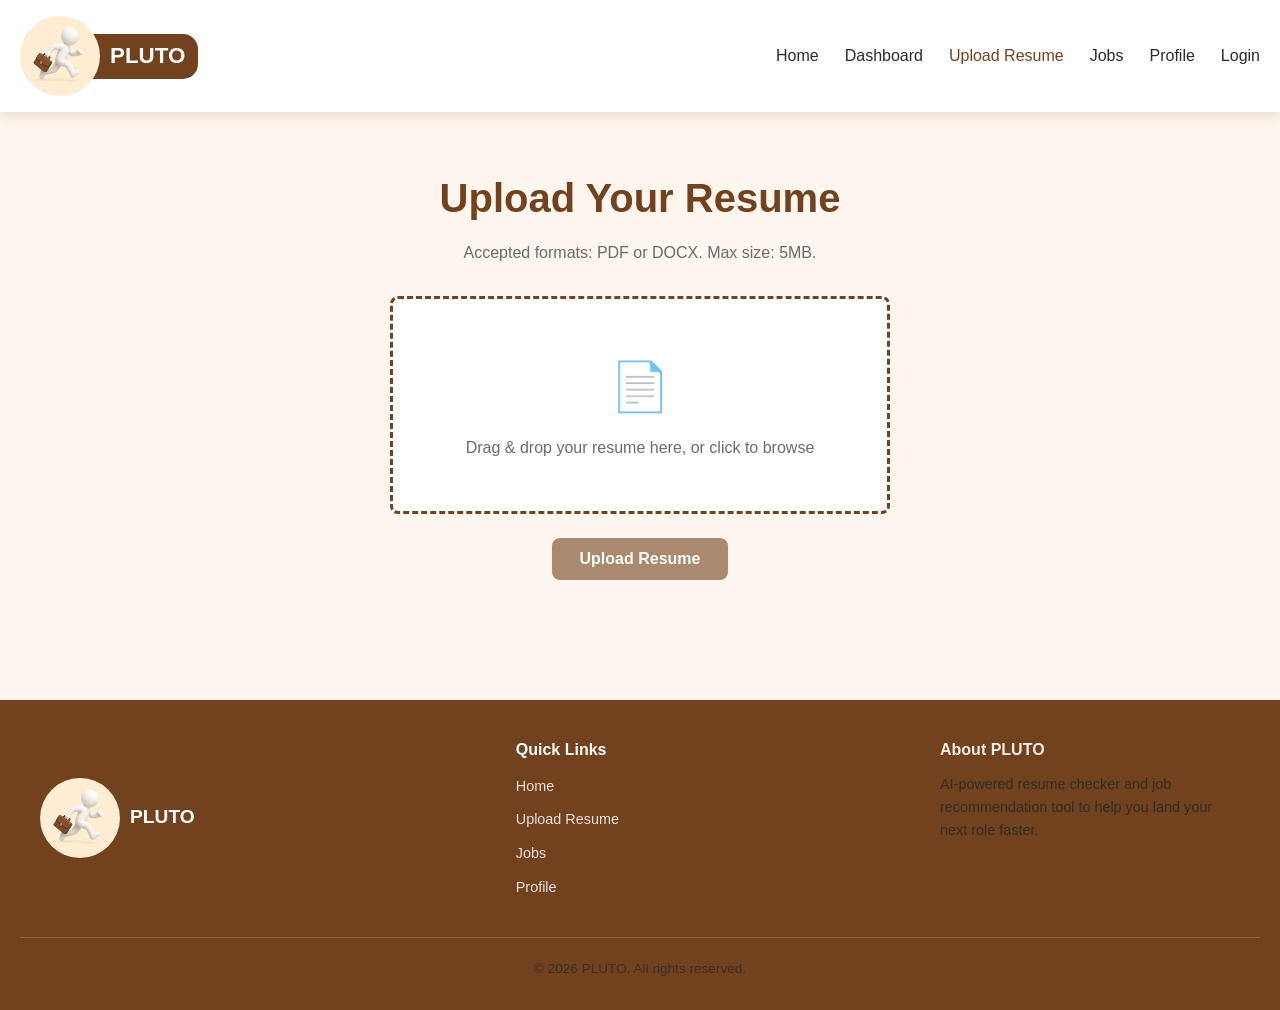
<file: frontend/upload-resume.html>
<!DOCTYPE html>
<html lang="en">
<head>
  <meta charset="UTF-8" />
  <meta name="viewport" content="width=device-width, initial-scale=1.0" />
  <title>Upload Resume | PLUTO</title>
  <link rel="stylesheet" href="css/style.css" />
</head>
<body>

  <nav class="navbar">
    <div class="navbar-logo">
      <img src="assets/logo.png" alt="Pluto Logo" />
      <span>PLUTO</span>
    </div>
    <input type="checkbox" id="nav-toggle" class="nav-toggle" />
    <ul class="navbar-links">
      <li><a href="index.html">Home</a></li>
      <li><a href="dashboard.html">Dashboard</a></li>
      <li><a href="upload-resume.html" class="active">Upload Resume</a></li>
      <li><a href="jobs.html">Jobs</a></li>
      <li><a href="profile.html">Profile</a></li>
      <li><a href="login.html">Login</a></li>
    </ul>
    <label for="nav-toggle" class="navbar-toggle">
      <span></span><span></span><span></span>
    </label>
  </nav>

  <section class="container section text-center">
    <h1>Upload Your Resume</h1>
    <p class="text-muted" style="margin-bottom: 30px;">Accepted formats: PDF or DOCX. Max size: 5MB.</p>

    <div class="upload-box" id="uploadBox">
      <div class="upload-icon">📄</div>
      <p>Drag & drop your resume here, or click to browse</p>
      <input type="file" id="fileInput" accept=".pdf,.docx" hidden />
    </div>

    <div class="card file-info-card" id="fileInfoCard">
      <div class="file-info-left">
        <span class="file-icon">📎</span>
        <div>
          <p class="file-info-name" id="fileName"></p>
          <p class="file-info-size" id="fileSize"></p>
        </div>
      </div>
      <button type="button" class="remove-file-btn" id="removeFileBtn" title="Remove file">✕</button>
    </div>

    <p id="uploadMessage" class="form-message"></p>

    <div class="upload-actions">
      <button class="btn" id="uploadBtn" disabled>
        <span id="uploadBtnText">Upload Resume</span>
        <span class="spinner" id="uploadSpinner"></span>
      </button>
    </div>
  </section>

  <footer class="footer">
    <div class="footer-container">
      <div class="footer-logo">
        <img src="assets/logo.png" alt="Pluto Logo" />
        <span>PLUTO</span>
      </div>
      <div class="footer-links">
        <h3>Quick Links</h3>
        <ul>
          <li><a href="index.html">Home</a></li>
          <li><a href="upload-resume.html">Upload Resume</a></li>
          <li><a href="jobs.html">Jobs</a></li>
          <li><a href="profile.html">Profile</a></li>
        </ul>
      </div>
      <div class="footer-about">
        <h3>About PLUTO</h3>
        <p>AI-powered resume checker and job recommendation tool to help you land your next role faster.</p>
      </div>
    </div>
    <div class="footer-bottom">
      <p>&copy; 2026 PLUTO. All rights reserved.</p>
    </div>
  </footer>

  <script>
    console.log("INLINE SCRIPT LOADED");

    const API_BASE_URL = "https://pluto-project-production.up.railway.app";
    const MAX_FILE_SIZE_MB = 5;
    const ALLOWED_EXTENSIONS = [".pdf", ".docx"];
    let selectedFile = null;

    const uploadBox = document.getElementById("uploadBox");
    const fileInput = document.getElementById("fileInput");
    const fileInfoCard = document.getElementById("fileInfoCard");
    const fileNameEl = document.getElementById("fileName");
    const fileSizeEl = document.getElementById("fileSize");
    const removeFileBtn = document.getElementById("removeFileBtn");
    const uploadBtn = document.getElementById("uploadBtn");
    const messageEl = document.getElementById("uploadMessage");

    console.log("uploadBtn element found:", uploadBtn);

    uploadBox.addEventListener("click", () => fileInput.click());

    fileInput.addEventListener("change", (e) => {
      console.log("fileInput change event fired");
      if (e.target.files.length > 0) handleFile(e.target.files[0]);
    });

    uploadBox.addEventListener("dragover", (e) => {
      e.preventDefault();
      uploadBox.classList.add("drag-over");
    });
    uploadBox.addEventListener("dragleave", () => {
      uploadBox.classList.remove("drag-over");
    });
    uploadBox.addEventListener("drop", (e) => {
      e.preventDefault();
      uploadBox.classList.remove("drag-over");
      if (e.dataTransfer.files.length > 0) handleFile(e.dataTransfer.files[0]);
    });

    removeFileBtn.addEventListener("click", () => resetFileSelection());

    uploadBtn.addEventListener("click", function (e) {
      console.log("UPLOAD BUTTON CLICKED");
      e.preventDefault();
      uploadResume();
    });

    function handleFile(file) {
      console.log("handleFile:", file.name);
      setMessage("", "");
      const fileName = file.name.toLowerCase();
      const hasValidExtension = ALLOWED_EXTENSIONS.some((ext) => fileName.endsWith(ext));
      if (!hasValidExtension) {
        setMessage("Only PDF or DOCX files are allowed.", "error");
        resetFileSelection();
        return;
      }
      const fileSizeMB = file.size / (1024 * 1024);
      if (fileSizeMB > MAX_FILE_SIZE_MB) {
        setMessage(`File is too large. Max size is ${MAX_FILE_SIZE_MB}MB.`, "error");
        resetFileSelection();
        return;
      }
      selectedFile = file;
      fileNameEl.textContent = file.name;
      fileSizeEl.textContent = fileSizeMB.toFixed(2) + " MB";
      fileInfoCard.classList.add("show");
      uploadBtn.disabled = false;
      console.log("File accepted. uploadBtn.disabled is now:", uploadBtn.disabled);
    }

    function resetFileSelection() {
      selectedFile = null;
      fileInput.value = "";
      fileInfoCard.classList.remove("show");
      uploadBtn.disabled = true;
    }

    async function uploadResume() {
      console.log("uploadResume() started. selectedFile:", selectedFile);
      if (!selectedFile) {
        console.log("No file selected, stopping.");
        return;
      }

      setMessage("", "");
      setUploading(true);

      const formData = new FormData();
      formData.append("resume", selectedFile);

      try {
        const token = localStorage.getItem("authToken") || "";
        console.log("Using token:", token.substring(0, 20) + "...");

        const response = await fetch(`${API_BASE_URL}/api/resumes/upload`, {
          method: "POST",
          headers: { Authorization: "Bearer " + token },
          body: formData,
        });

        console.log("Response status:", response.status);
        const data = await response.json();
        console.log("Response data:", data);

        if (!response.ok) {
          setMessage(data.message || data.detail || "Upload failed. Please try again.", "error");
          return;
        }

        if (data.resumeId) {
          localStorage.setItem("resumeId", data.resumeId);
        }

        setMessage("Resume uploaded successfully! Redirecting...", "success");
        setTimeout(() => {
          window.location.href = "ats-result.html";
        }, 1200);

      } catch (error) {
        console.log("CATCH ERROR:", error);
        setMessage("Could not connect to the server. Please try again.", "error");
      } finally {
        setUploading(false);
      }
    }

    function setUploading(isUploading) {
      uploadBtn.disabled = isUploading;
      document.getElementById("uploadBtnText").textContent = isUploading ? "Uploading..." : "Upload Resume";
      document.getElementById("uploadSpinner").classList.toggle("show", isUploading);
    }

    function setMessage(text, type) {
      messageEl.textContent = text;
      messageEl.className = "form-message" + (type ? " " + type : "");
    }
  </script>
</body>
</html>
</file>
<file: frontend/css/style.css>
/* =========================================
   PLUTO — Global Stylesheet
   Single file used across all pages
   ========================================= */

/* ===== 1. BRAND VARIABLES (do not change) ===== */
:root {
  --primary-color: #72411e;
  --primary-light: #8a5726;
  --primary-dark: #5c3417;
  --white-color: #ffffff;
  --bg-light: #fdf6ee;
  --text-dark: #2b2b2b;
  --text-muted: #6b6b6b;
  --border-color: #e5ddd3;
  --success-color: #2e7d32;
  --success-bg: #e8f5e9;
  --error-color: #c0392b;
  --error-bg: #fdecea;
  --border-radius: 8px;
  --shadow: 0 4px 12px rgba(114, 65, 30, 0.15);
  --max-width: 1200px;
}

/* ===== 2. RESET ===== */
* {
  margin: 0;
  padding: 0;
  box-sizing: border-box;
}

body {
  font-family: 'Segoe UI', Arial, sans-serif;
  background-color: var(--bg-light);
  color: var(--text-dark);
  line-height: 1.6;
}

a {
  text-decoration: none;
  color: inherit;
}

ul {
  list-style: none;
}

img {
  max-width: 100%;
  display: block;
}

button, input, select, textarea {
  font-family: inherit;
  font-size: inherit;
}

/* ===== 3. LAYOUT HELPERS ===== */
.container {
  max-width: var(--max-width);
  margin: 0 auto;
  padding: 0 20px;
}

.section {
  padding: 60px 0;
}

.text-center {
  text-align: center;
}

.flex {
  display: flex;
}

.flex-between {
  display: flex;
  align-items: center;
  justify-content: space-between;
}

.grid {
  display: grid;
  gap: 20px;
}

/* ===== 4. TYPOGRAPHY ===== */
h1, h2, h3, h4 {
  color: var(--primary-color);
  line-height: 1.3;
}

h1 { font-size: 2.5rem; margin-bottom: 16px; }
h2 { font-size: 2rem; margin-bottom: 14px; }
h3 { font-size: 1.4rem; margin-bottom: 10px; }

p {
  color: var(--text-dark);
  margin-bottom: 10px;
}

.text-muted {
  color: var(--text-muted);
}

/* ===== 5. REUSABLE BUTTONS ===== */
.btn {
  display: inline-block;
  padding: 12px 28px;
  background-color: var(--primary-color);
  color: var(--white-color);
  border: none;
  border-radius: var(--border-radius);
  font-size: 16px;
  font-weight: 600;
  cursor: pointer;
  text-align: center;
  transition: background-color 0.3s ease, transform 0.15s ease;
}

.btn:hover {
  background-color: var(--primary-light);
}

.btn:active {
  transform: scale(0.98);
}

.btn-outline {
  background-color: transparent;
  color: var(--primary-color);
  border: 2px solid var(--primary-color);
}

.btn-outline:hover {
  background-color: var(--primary-color);
  color: var(--white-color);
}

.btn-block {
  display: block;
  width: 100%;
}

.btn-small {
  padding: 8px 18px;
  font-size: 14px;
}

.btn:disabled {
  opacity: 0.6;
  cursor: not-allowed;
}

/* ===== 6. REUSABLE CARDS ===== */
.card {
  background-color: var(--white-color);
  border-radius: var(--border-radius);
  box-shadow: var(--shadow);
  padding: 20px;
}

/* ===== 7. REUSABLE FORMS (login, register, profile) ===== */
.form-group {
  margin-bottom: 18px;
  text-align: left;
}

.form-group label {
  display: block;
  margin-bottom: 6px;
  font-weight: 600;
  color: var(--text-dark);
}

.form-group input,
.form-group select,
.form-group textarea {
  width: 100%;
  padding: 12px 14px;
  border: 1px solid var(--border-color);
  border-radius: var(--border-radius);
  background-color: var(--white-color);
  color: var(--text-dark);
}

.form-group input:focus,
.form-group select:focus,
.form-group textarea:focus {
  outline: none;
  border-color: var(--primary-color);
}

.form-card {
  max-width: 420px;
  margin: 60px auto;
  padding: 40px 30px;
}

.form-message {
  margin-top: 14px;
  font-size: 0.9rem;
  font-weight: 500;
}

.form-message.success {
  color: var(--success-color);
}

.form-message.error {
  color: var(--error-color);
}

.form-footer-text {
  text-align: center;
  margin-top: 18px;
  font-size: 0.9rem;
  color: var(--text-muted);
}

.form-footer-text a {
  color: var(--primary-color);
  font-weight: 600;
}

/* ===== 8. BADGES / TAGS (used in ATS results, jobs) ===== */
.badge {
  display: inline-block;
  padding: 5px 12px;
  border-radius: 20px;
  font-size: 0.85rem;
  font-weight: 600;
}

.badge-matched {
  background-color: var(--success-bg);
  color: var(--success-color);
}

.badge-missing {
  background-color: var(--error-bg);
  color: var(--error-color);
}

.badge-primary {
  background-color: var(--primary-color);
  color: var(--white-color);
}

/* ===== 9. NAVBAR (pure CSS responsive, no JS) ===== */
.navbar {
  display: flex;
  align-items: center;
  justify-content: space-between;
  flex-wrap: wrap;
  padding: 16px 20px;
  background-color: var(--white-color);
  box-shadow: var(--shadow);
  position: sticky;
  top: 0;
  z-index: 100;
}

.navbar-logo {
  display: flex;
  align-items: center;
  gap: 10px;
}

.navbar-logo img {
 width: 80px;
  height: 80px;
  background-color: #f1e4cb; /* Beige background */
  border-radius: 50%;
  z-index: 2;

}

.navbar-logo span {
  font-size: 1.4rem;
  font-weight: bold;
  background:#72411e;
  color:white;
  position: relative;
  padding-right: 13px ;
  margin-left: -40px; /* Overlaps slightly with the circle */
  padding-left: 40px; /* Gives space inside for the overlap */
  height: 45px;
  display: flex;
  align-items: center;
  border-radius: 15px;

}

.nav-toggle {
  display: none;
}

.navbar-links {
  display: flex;
  align-items: center;
  gap: 26px;
}

.navbar-links a {
  font-weight: 500;
  color: var(--text-dark);
  transition: color 0.3s ease;
}

.navbar-links a:hover,
.navbar-links a.active {
  color: var(--primary-color);
}

.navbar-toggle {
  display: none;
  flex-direction: column;
  gap: 5px;
  cursor: pointer;
}

.navbar-toggle span {
  width: 26px;
  height: 3px;
  background-color: var(--primary-color);
  border-radius: 2px;
}

/* ===== 10. FOOTER ===== */
.footer {
  background-color: var(--primary-color);
  color: var(--white-color);
  padding: 40px 20px 20px;
  margin-top: 60px;
}

.footer-container {
  max-width: var(--max-width);
  margin: 0 auto;
  display: flex;
  flex-wrap: wrap;
  justify-content: space-between;
  gap: 30px;
}

.footer-logo {
  display: flex;
  align-items: center;
  gap: 10px;
  margin-bottom: 12px;
}

.footer-logo img {
  width: 80px;
  height: 80px;
  background-color: #f1e4cb; /* Beige background */
  border-radius: 50%;
  z-index: 2;
}

.footer-logo span {
  font-size: 1.2rem;
  font-weight: bold;
}

.footer-about {
  max-width: 300px;
  font-size: 0.9rem;
  opacity: 0.9;
}

.footer-links h3,
.footer-about h3 {
  color: var(--white-color);
  margin-bottom: 12px;
  font-size: 1rem;
}

.footer-links a {
  color: var(--white-color);
  opacity: 0.85;
  font-size: 0.9rem;
}

.footer-links li {
  margin-bottom: 8px;
}

.footer-links a:hover {
  opacity: 1;
  text-decoration: underline;
}

.footer-bottom {
  text-align: center;
  margin-top: 30px;
  padding-top: 20px;
  border-top: 1px solid rgba(255, 255, 255, 0.2);
  font-size: 0.85rem;
  opacity: 0.8;
}

/* ===== 11. RESPONSIVE BREAKPOINTS ===== */

/* Tablet */
@media (max-width: 992px) {
  h1 { font-size: 2.1rem; }
  h2 { font-size: 1.7rem; }
}

/* Mobile */
@media (max-width: 768px) {
  .navbar-toggle {
    display: flex;
  }

  .navbar-links {
    display: none;
    flex-direction: column;
    width: 100%;
    gap: 18px;
    padding: 20px 0;
    background-color: var(--white-color);
    box-shadow: var(--shadow);
  }

  /* Pure CSS toggle: checked checkbox reveals the menu */
  .nav-toggle:checked ~ .navbar-links {
    display: flex;
  }

  h1 { font-size: 1.8rem; }
  h2 { font-size: 1.5rem; }

  .section {
    padding: 40px 0;
  }

  .form-card {
    margin: 30px 16px;
    padding: 30px 20px;
  }
}
/* ===== 12. HOME PAGE COMPONENTS ===== */

/* Hero */
.hero {
  display: flex;
  align-items: center;
  justify-content: space-between;
  flex-wrap: wrap;
  gap: 30px;
  padding: 60px 0;
}

.hero-content {
  flex: 1;
  min-width: 300px;
}

.hero-content p {
  font-size: 1.1rem;
  color: var(--text-muted);
  margin-bottom: 26px;
  max-width: 480px;
}

.hero-buttons {
  display: flex;
  gap: 16px;
  flex-wrap: wrap;
}

.hero-image {
  flex: 1;
  min-width: 260px;
  text-align: center;
}

.hero-image img {
  max-width: 320px;
  margin: 0 auto;
}

/* Upload CTA banner */
.upload-cta {
  background-color: var(--white-color);
  border: 2px dashed var(--primary-color);
  border-radius: var(--border-radius);
  padding: 40px;
  text-align: center;
}

.upload-cta h2 {
  margin-bottom: 10px;
}

.upload-cta p {
  color: var(--text-muted);
  margin-bottom: 20px;
}

/* Two-column info blocks (ATS score / Job recommendation explanation) */
.info-block {
  display: flex;
  align-items: center;
  gap: 40px;
  flex-wrap: wrap;
  padding: 40px 0;
}

.info-block.reverse {
  flex-direction: row-reverse;
}

.info-block-text {
  flex: 1;
  min-width: 280px;
}

.info-block-icon {
  flex: 1;
  min-width: 200px;
  text-align: center;
  font-size: 5rem;
}

/* How it works — step cards */
.steps-grid {
  grid-template-columns: repeat(auto-fit, minmax(220px, 1fr));
  text-align: center;
}

.step-card .step-number {
  width: 44px;
  height: 44px;
  line-height: 44px;
  background-color: var(--primary-color);
  color: var(--white-color);
  border-radius: 50%;
  font-weight: bold;
  margin: 0 auto 14px;
}

/* Feature cards */
.features-grid {
  grid-template-columns: repeat(auto-fit, minmax(240px, 1fr));
}

.feature-card {
  text-align: center;
}

.feature-card .feature-icon {
  font-size: 2.2rem;
  margin-bottom: 12px;
}

/* Final CTA section */
.cta-section {
  background-color: var(--primary-color);
  color: var(--white-color);
  text-align: center;
  padding: 60px 20px;
  border-radius: var(--border-radius);
  margin: 60px 0;
}

.cta-section h2 {
  color: var(--white-color);
  margin-bottom: 14px;
}

.cta-section p {
  color: var(--white-color);
  opacity: 0.9;
  margin-bottom: 24px;
}

.cta-section .btn {
  background-color: var(--white-color);
  color: var(--primary-color);
}

.cta-section .btn:hover {
  background-color: var(--bg-light);
}

/* ===== 14. RESUME UPLOAD COMPONENTS ===== */

.upload-box {
  max-width: 500px;
  margin: 0 auto;
  padding: 50px 20px;
  border: 3px dashed var(--primary-color);
  border-radius: var(--border-radius);
  background-color: var(--white-color);
  cursor: pointer;
  text-align: center;
  transition: background-color 0.3s ease;
}

.upload-box.drag-over {
  background-color: var(--bg-light);
}

.upload-box .upload-icon {
  font-size: 3rem;
  color: var(--primary-color);
  margin-bottom: 10px;
}

.upload-box p {
  color: var(--text-muted);
  margin-bottom: 0;
}

.file-info-card {
  max-width: 500px;
  margin: 20px auto 0;
  display: none;
  align-items: center;
  justify-content: space-between;
  gap: 12px;
}

.file-info-card.show {
  display: flex;
}

.file-info-left {
  display: flex;
  align-items: center;
  gap: 12px;
}

.file-info-left .file-icon {
  font-size: 1.6rem;
  color: var(--primary-color);
}

.file-info-name {
  font-weight: 600;
  word-break: break-all;
}

.file-info-size {
  color: var(--text-muted);
  font-size: 0.85rem;
  margin-bottom: 0;
}

.remove-file-btn {
  background: none;
  border: none;
  color: var(--error-color);
  cursor: pointer;
  font-size: 1.2rem;
}

.upload-actions {
  max-width: 500px;
  margin: 24px auto 0;
  text-align: center;
}

/* Simple loading spinner */
.spinner {
  display: none;
  width: 18px;
  height: 18px;
  border: 3px solid rgba(255, 255, 255, 0.4);
  border-top-color: var(--white-color);
  border-radius: 50%;
  margin: 0 auto;
  animation: spin 0.7s linear infinite;
}

.spinner.show {
  display: block;
}

@keyframes spin {
  to { transform: rotate(360deg); }
}
/* ===== 15. ATS RESULT COMPONENTS ===== */

.score-overview {
  display: flex;
  align-items: center;
  gap: 40px;
  flex-wrap: wrap;
  margin-bottom: 40px;
}

.score-circle {
  width: 160px;
  height: 160px;
  border-radius: 50%;
  flex-shrink: 0;
  display: flex;
  align-items: center;
  justify-content: center;
  background: conic-gradient(var(--primary-color) calc(var(--score) * 1%), var(--border-color) 0);
}

.score-circle-inner {
  width: 126px;
  height: 126px;
  background-color: var(--white-color);
  border-radius: 50%;
  display: flex;
  flex-direction: column;
  align-items: center;
  justify-content: center;
}

.score-circle-inner .score-number {
  font-size: 1.8rem;
  font-weight: bold;
  color: var(--primary-color);
}

.score-circle-inner .score-max {
  font-size: 0.8rem;
  color: var(--text-muted);
}

.score-summary-text h2 {
  margin-bottom: 8px;
}

/* Breakdown bars (keyword, skills, experience, education, formatting) */
.breakdown-list {
  margin-bottom: 40px;
}

.breakdown-item {
  margin-bottom: 18px;
}

.breakdown-item-header {
  display: flex;
  justify-content: space-between;
  margin-bottom: 6px;
  font-weight: 600;
}

.breakdown-item-header span:last-child {
  color: var(--primary-color);
}

.breakdown-bar-track {
  width: 100%;
  height: 10px;
  background-color: var(--border-color);
  border-radius: 20px;
  overflow: hidden;
}

.breakdown-bar-fill {
  height: 100%;
  background-color: var(--primary-color);
  border-radius: 20px;
  transition: width 0.4s ease;
}

/* Keyword sections */
.keyword-columns {
  display: flex;
  gap: 40px;
  flex-wrap: wrap;
  margin-bottom: 40px;
}

.keyword-box {
  flex: 1;
  min-width: 260px;
}

.keyword-box h3 {
  margin-bottom: 14px;
}

.keyword-tag-list {
  display: flex;
  flex-wrap: wrap;
  gap: 8px;
}

/* Suggestions */
.suggestions-list {
  list-style: none;
}

.suggestions-list li {
  display: flex;
  align-items: flex-start;
  gap: 10px;
  padding: 12px 0;
  border-bottom: 1px solid var(--border-color);
}

.suggestions-list li:last-child {
  border-bottom: none;
}

.suggestion-icon {
  color: var(--primary-color);
  font-size: 1.1rem;
  flex-shrink: 0;
}
/* ===== 16. JOBS PAGE COMPONENTS ===== */

.job-list {
  grid-template-columns: repeat(auto-fit, minmax(280px, 1fr));
}

.job-card {
  position: relative;
  display: flex;
  flex-direction: column;
}

.job-card-header {
  display: flex;
  justify-content: space-between;
  align-items: flex-start;
  gap: 10px;
  margin-bottom: 10px;
}

.job-card h3 {
  margin-bottom: 4px;
}

.job-company {
  color: var(--text-muted);
  font-size: 0.95rem;
  margin-bottom: 2px;
}

.job-location {
  color: var(--text-muted);
  font-size: 0.85rem;
  margin-bottom: 12px;
}

.job-description {
  font-size: 0.9rem;
  margin-bottom: 14px;
  flex-grow: 1;
}

.job-skills {
  display: flex;
  flex-wrap: wrap;
  gap: 6px;
  margin-bottom: 16px;
}

.match-badge {
  flex-shrink: 0;
  padding: 5px 12px;
  border-radius: 20px;
  background-color: var(--primary-color);
  color: var(--white-color);
  font-size: 0.8rem;
  font-weight: bold;
  white-space: nowrap;
}
/* ===== 17. PROFILE PAGE COMPONENTS ===== */

.profile-card {
  max-width: 600px;
  margin: 0 auto;
  padding: 40px;
}

.profile-avatar {
  width: 80px;
  height: 80px;
  border-radius: 50%;
  background-color: var(--primary-color);
  color: var(--white-color);
  display: flex;
  align-items: center;
  justify-content: center;
  font-size: 2rem;
  font-weight: bold;
  margin: 0 auto 20px;
}

.form-row {
  display: flex;
  gap: 16px;
  flex-wrap: wrap;
}

.form-row .form-group {
  flex: 1;
  min-width: 200px;
}

.form-group textarea {
  resize: vertical;
  min-height: 90px;
}

.form-hint {
  color: var(--text-muted);
  font-size: 0.8rem;
  margin-top: 4px;

}
/* ===== 18. JOB DETAILS COMPONENTS ===== */

.job-details-card {
  max-width: 700px;
  margin: 0 auto;
}

.job-details-header {
  display: flex;
  justify-content: space-between;
  align-items: flex-start;
  gap: 16px;
  flex-wrap: wrap;
  margin-bottom: 6px;
}

.job-details-header h1 {
  margin-bottom: 6px;
}

.job-details-meta {
  display: flex;
  gap: 20px;
  flex-wrap: wrap;
  color: var(--text-muted);
  font-size: 0.95rem;
  margin-bottom: 24px;
}

.job-details-section {
  margin-bottom: 26px;
}

.job-details-section h3 {
  margin-bottom: 10px;
}

.job-details-skills {
  display: flex;
  flex-wrap: wrap;
  gap: 8px;
}

.back-link {
  display: inline-block;
  margin-bottom: 20px;
  color: var(--primary-color);
  font-weight: 600;
}

.back-link:hover {
  text-decoration: underline;
}
</file>
